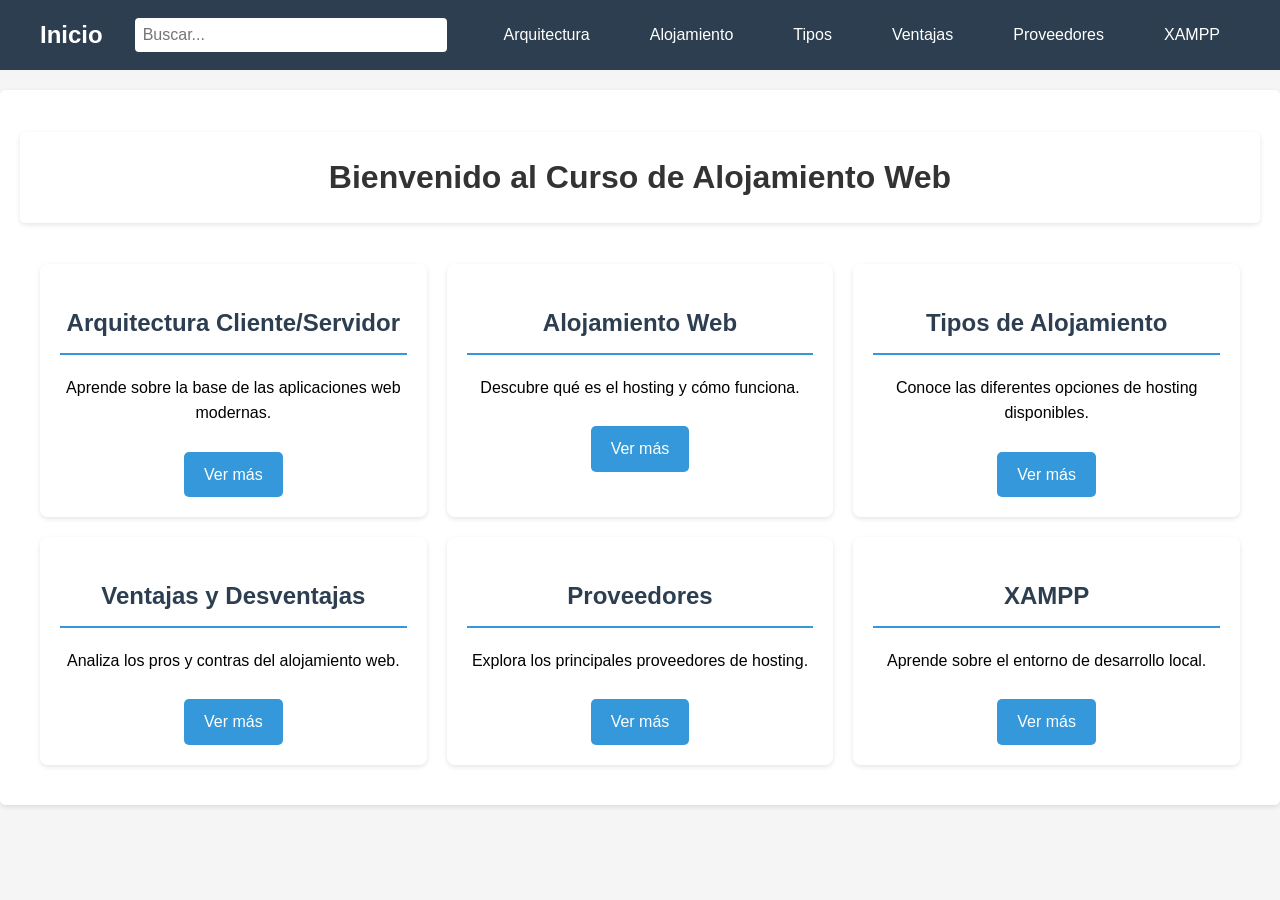
<file: index.html>
<!DOCTYPE html>
<html lang="es">
<head>
    <meta charset="UTF-8">
    <meta name="viewport" content="width=device-width, initial-scale=1.0">
    <title>Inicio - Alojamiento Web</title>
    <link rel="stylesheet" href="styles.css">
</head>
<body>
    <nav class="navbar">
        <div class="nav-container">
            <div class="logo">
                <a href="index.html">Inicio</a>
            </div>
            <div class="search-container">
                <input type="text" id="searchInput" placeholder="Buscar..." onkeyup="searchPages()">
            </div>
            <ul class="nav-links" id="navLinks">
                <li><a href="Arquitectura.html">Arquitectura</a></li>
                <li><a href="Alojamiento.html">Alojamiento</a></li>
                <li><a href="Tipos.html">Tipos</a></li>
                <li><a href="Ventajas.html">Ventajas</a></li>
                <li><a href="Proveedores.html">Proveedores</a></li>
                <li><a href="Xampp.html">XAMPP</a></li>
            </ul>
        </div>
    </nav>

    <div class="content">
        <h1>Bienvenido al Curso de Alojamiento Web</h1>
        <div class="index-grid">
            <div class="grid-item">
                <h2>Arquitectura Cliente/Servidor</h2>
                <p>Aprende sobre la base de las aplicaciones web modernas.</p>
                <a href="Arquitectura.html" class="btn">Ver más</a>
            </div>
            <div class="grid-item">
                <h2>Alojamiento Web</h2>
                <p>Descubre qué es el hosting y cómo funciona.</p>
                <a href="Alojamiento.html" class="btn">Ver más</a>
            </div>
            <div class="grid-item">
                <h2>Tipos de Alojamiento</h2>
                <p>Conoce las diferentes opciones de hosting disponibles.</p>
                <a href="Tipos.html" class="btn">Ver más</a>
            </div>
            <div class="grid-item">
                <h2>Ventajas y Desventajas</h2>
                <p>Analiza los pros y contras del alojamiento web.</p>
                <a href="Ventajas.html" class="btn">Ver más</a>
            </div>
            <div class="grid-item">
                <h2>Proveedores</h2>
                <p>Explora los principales proveedores de hosting.</p>
                <a href="Proveedores.html" class="btn">Ver más</a>
            </div>
            <div class="grid-item">
                <h2>XAMPP</h2>
                <p>Aprende sobre el entorno de desarrollo local.</p>
                <a href="Xampp.html" class="btn">Ver más</a>
            </div>
        </div>
    </div>

    <script>
    function searchPages() {
        const input = document.getElementById('searchInput');
        const filter = input.value.toLowerCase();
        const links = document.getElementById('navLinks').getElementsByTagName('a');
        
        for (let link of links) {
            const text = link.textContent || link.innerText;
            if (text.toLowerCase().indexOf(filter) > -1) {
                link.parentElement.style.display = "";
            } else {
                link.parentElement.style.display = "none";
            }
        }
    }
    </script>
</body>
</html>
</file>
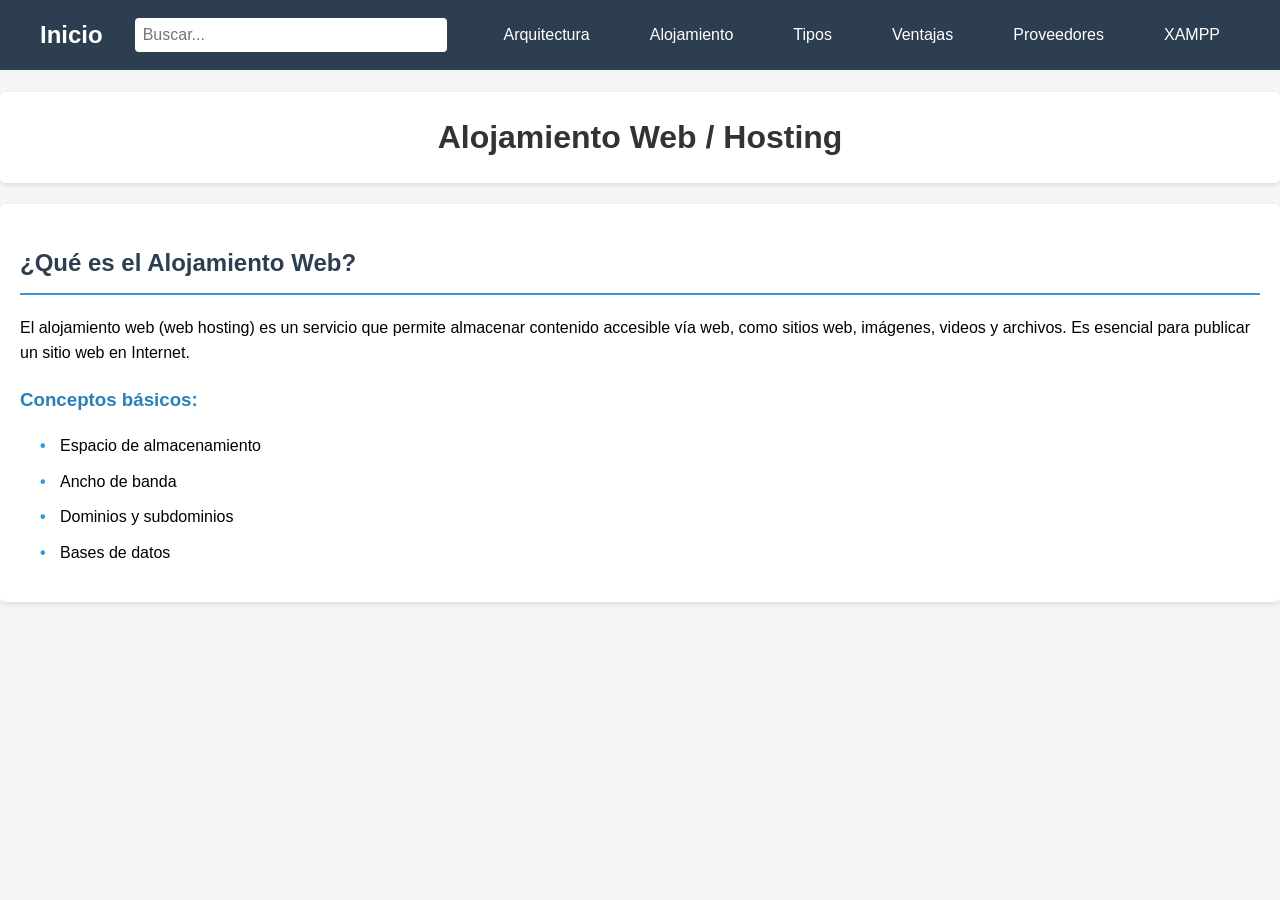
<file: Alojamiento.html>
<!DOCTYPE html>
<html lang="es">
<head>
    <meta charset="UTF-8">
    <meta name="viewport" content="width=device-width, initial-scale=1.0">
    <title>Alojamiento Web / Hosting</title>
    <link rel="stylesheet" href="styles.css">
</head>
<body>
    <nav class="navbar">
        <div class="nav-container">
            <div class="logo">
                <a href="index.html">Inicio</a>
            </div>
            <div class="search-container">
                <input type="text" id="searchInput" placeholder="Buscar..." onkeyup="searchPages()">
            </div>
            <ul class="nav-links" id="navLinks">
                <li><a href="Arquitectura.html">Arquitectura</a></li>
                <li><a href="Alojamiento.html">Alojamiento</a></li>
                <li><a href="Tipos.html">Tipos</a></li>
                <li><a href="Ventajas.html">Ventajas</a></li>
                <li><a href="Proveedores.html">Proveedores</a></li>
                <li><a href="Xampp.html">XAMPP</a></li>
            </ul>
        </div>
    </nav>
    <h1>Alojamiento Web / Hosting</h1>
    <div class="content">
        <h2>¿Qué es el Alojamiento Web?</h2>
        <p>El alojamiento web (web hosting) es un servicio que permite almacenar contenido accesible vía web, como sitios web, imágenes, videos y archivos. Es esencial para publicar un sitio web en Internet.</p>
        
        <h3>Conceptos básicos:</h3>
        <ul>
            <li>Espacio de almacenamiento</li>
            <li>Ancho de banda</li>
            <li>Dominios y subdominios</li>
            <li>Bases de datos</li>
        </ul>
    </div>
</body>
</html>
</file>
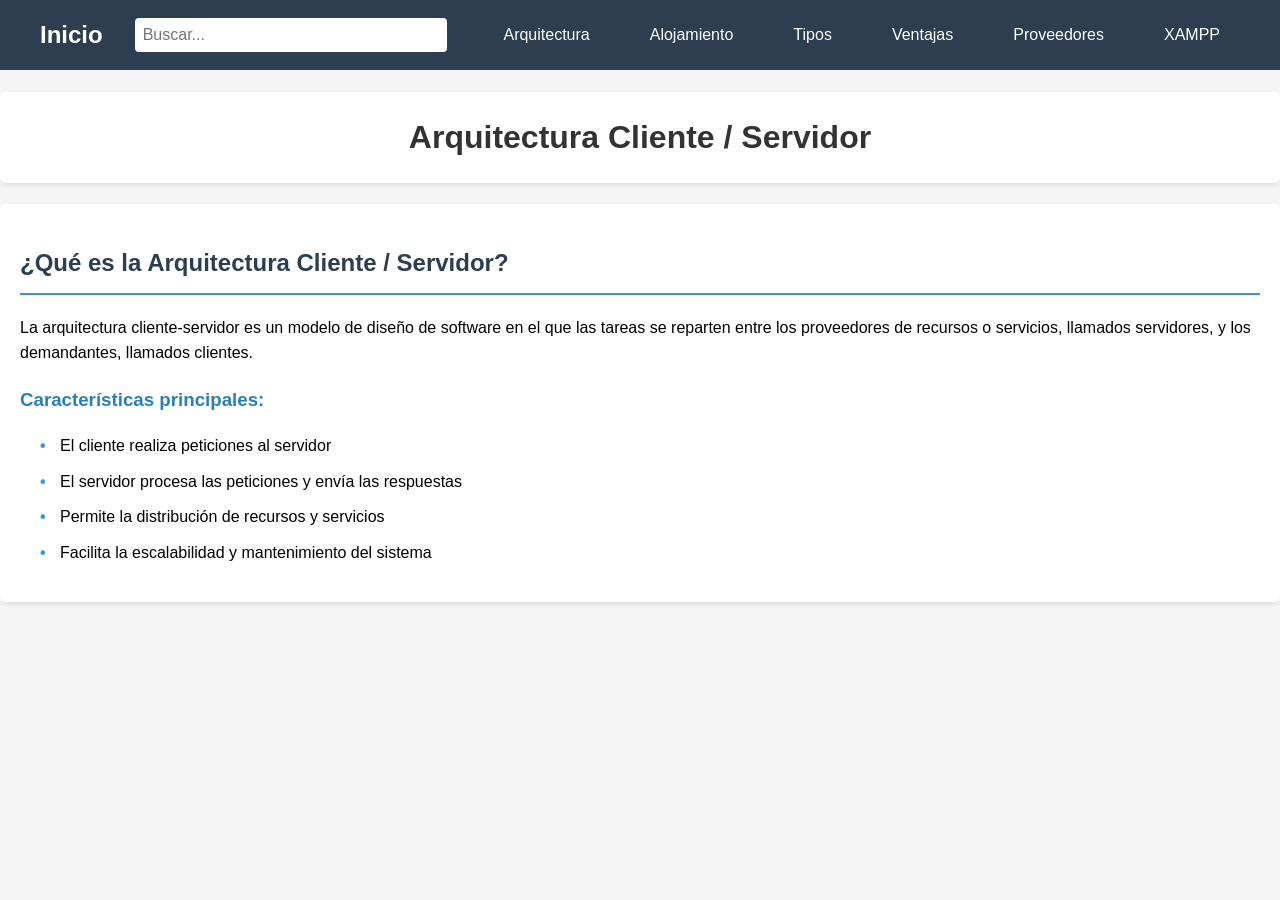
<file: Arquitectura.html>
<!DOCTYPE html>
<html lang="es">
<head>
    <meta charset="UTF-8">
    <meta name="viewport" content="width=device-width, initial-scale=1.0">
    <title>Arquitectura Cliente / Servidor</title>
    <link rel="stylesheet" href="styles.css">
</head>
<body>
    <nav class="navbar">
        <div class="nav-container">
            <div class="logo">
                <a href="index.html">Inicio</a>
            </div>
            <div class="search-container">
                <input type="text" id="searchInput" placeholder="Buscar..." onkeyup="searchPages()">
            </div>
            <ul class="nav-links" id="navLinks">
                <li><a href="Arquitectura.html">Arquitectura</a></li>
                <li><a href="Alojamiento.html">Alojamiento</a></li>
                <li><a href="Tipos.html">Tipos</a></li>
                <li><a href="Ventajas.html">Ventajas</a></li>
                <li><a href="Proveedores.html">Proveedores</a></li>
                <li><a href="Xampp.html">XAMPP</a></li>
            </ul>
        </div>
    </nav>
    <h1>Arquitectura Cliente / Servidor</h1>
    <div class="content">
        <h2>¿Qué es la Arquitectura Cliente / Servidor?</h2>
        <p>La arquitectura cliente-servidor es un modelo de diseño de software en el que las tareas se reparten entre los proveedores de recursos o servicios, llamados servidores, y los demandantes, llamados clientes.</p>
        
        <h3>Características principales:</h3>
        <ul>
            <li>El cliente realiza peticiones al servidor</li>
            <li>El servidor procesa las peticiones y envía las respuestas</li>
            <li>Permite la distribución de recursos y servicios</li>
            <li>Facilita la escalabilidad y mantenimiento del sistema</li>
        </ul>
    </div>
</body>
</html>
</file>
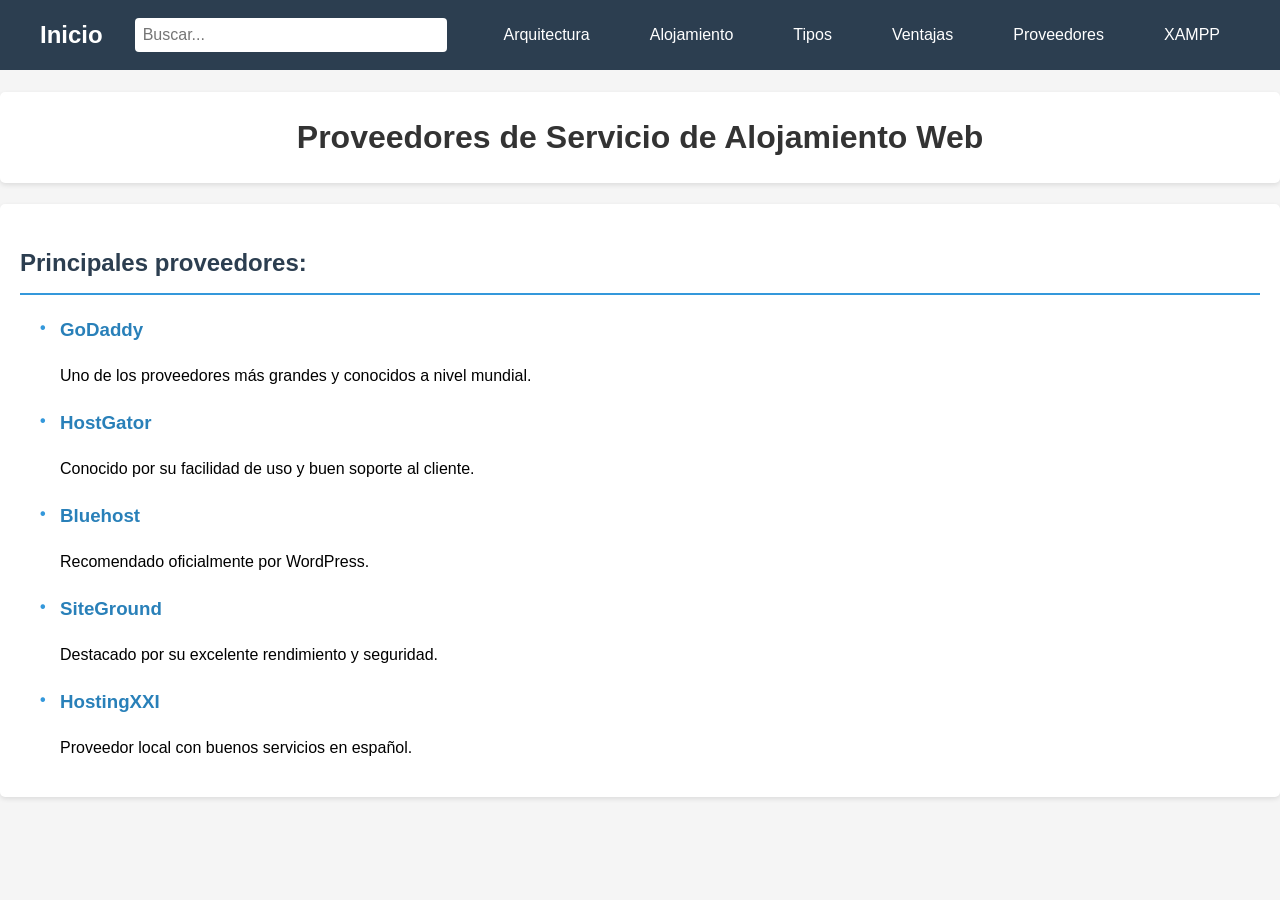
<file: Proveedores.html>
<!DOCTYPE html>
<html lang="es">
<head>
    <meta charset="UTF-8">
    <meta name="viewport" content="width=device-width, initial-scale=1.0">
    <title>Proveedores de Servicio de Alojamiento Web</title>
    <link rel="stylesheet" href="styles.css">
</head>
<body>
    <nav class="navbar">
        <div class="nav-container">
            <div class="logo">
                <a href="index.html">Inicio</a>
            </div>
            <div class="search-container">
                <input type="text" id="searchInput" placeholder="Buscar..." onkeyup="searchPages()">
            </div>
            <ul class="nav-links" id="navLinks">
                <li><a href="Arquitectura.html">Arquitectura</a></li>
                <li><a href="Alojamiento.html">Alojamiento</a></li>
                <li><a href="Tipos.html">Tipos</a></li>
                <li><a href="Ventajas.html">Ventajas</a></li>
                <li><a href="Proveedores.html">Proveedores</a></li>
                <li><a href="Xampp.html">XAMPP</a></li>
            </ul>
        </div>
    </nav>
    <h1>Proveedores de Servicio de Alojamiento Web</h1>
    <div class="content">
        <h2>Principales proveedores:</h2>
        <ul>
            <li>
                <h3>GoDaddy</h3>
                <p>Uno de los proveedores más grandes y conocidos a nivel mundial.</p>
            </li>
            <li>
                <h3>HostGator</h3>
                <p>Conocido por su facilidad de uso y buen soporte al cliente.</p>
            </li>
            <li>
                <h3>Bluehost</h3>
                <p>Recomendado oficialmente por WordPress.</p>
            </li>
            <li>
                <h3>SiteGround</h3>
                <p>Destacado por su excelente rendimiento y seguridad.</p>
            </li>
            <li>
                <h3>HostingXXI</h3>
                <p>Proveedor local con buenos servicios en español.</p>
            </li>
        </ul>
    </div>
</body>
</html>
</file>
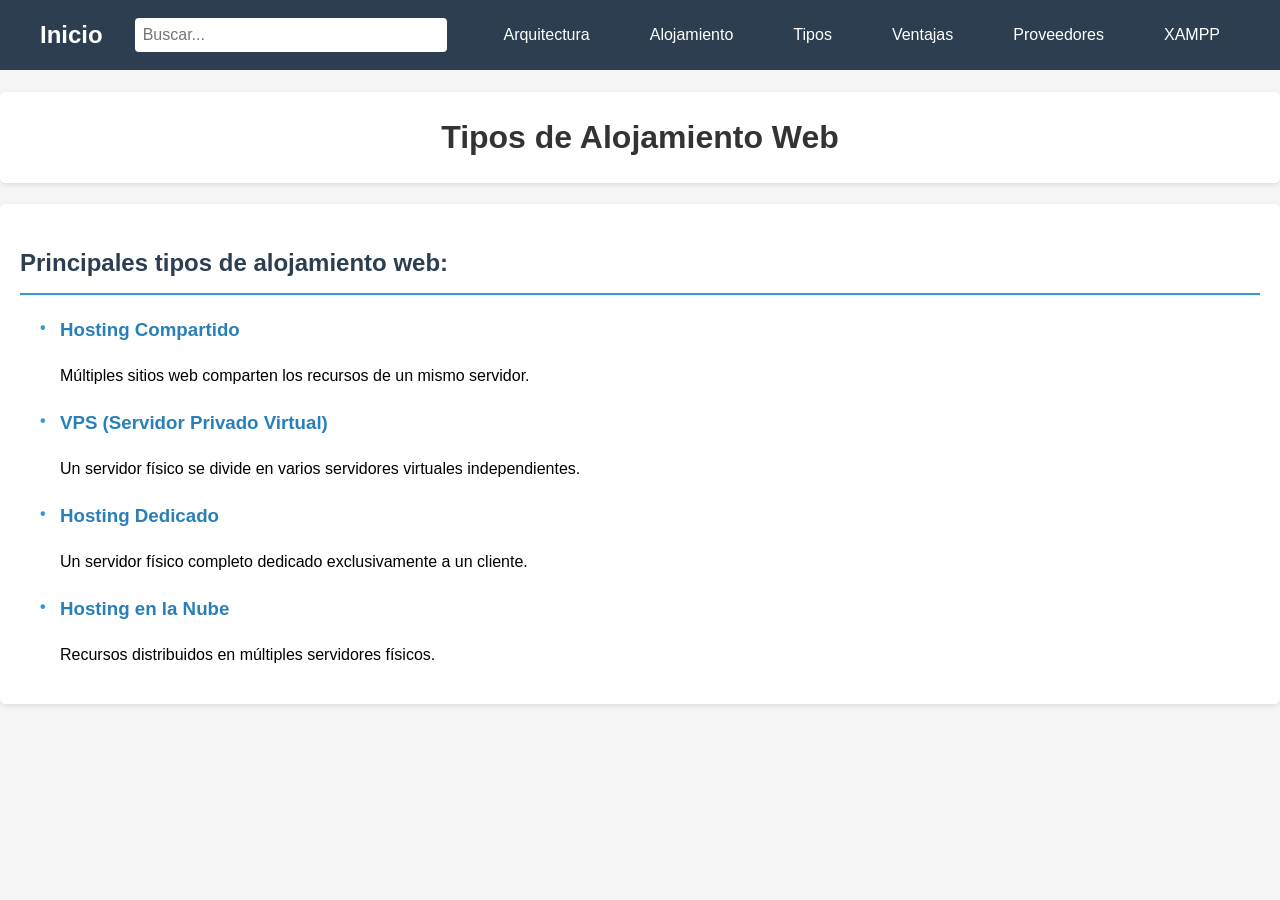
<file: Tipos.html>
<!DOCTYPE html>
<html lang="es">
<head>
    <meta charset="UTF-8">
    <meta name="viewport" content="width=device-width, initial-scale=1.0">
    <title>Tipos de Alojamiento Web</title>
    <link rel="stylesheet" href="styles.css">
</head>
<body>
    <nav class="navbar">
        <div class="nav-container">
            <div class="logo">
                <a href="index.html">Inicio</a>
            </div>
            <div class="search-container">
                <input type="text" id="searchInput" placeholder="Buscar..." onkeyup="searchPages()">
            </div>
            <ul class="nav-links" id="navLinks">
                <li><a href="Arquitectura.html">Arquitectura</a></li>
                <li><a href="Alojamiento.html">Alojamiento</a></li>
                <li><a href="Tipos.html">Tipos</a></li>
                <li><a href="Ventajas.html">Ventajas</a></li>
                <li><a href="Proveedores.html">Proveedores</a></li>
                <li><a href="Xampp.html">XAMPP</a></li>
            </ul>
        </div>
    </nav>
    <h1>Tipos de Alojamiento Web</h1>
    <div class="content">
        <h2>Principales tipos de alojamiento web:</h2>
        <ul>
            <li>
                <h3>Hosting Compartido</h3>
                <p>Múltiples sitios web comparten los recursos de un mismo servidor.</p>
            </li>
            <li>
                <h3>VPS (Servidor Privado Virtual)</h3>
                <p>Un servidor físico se divide en varios servidores virtuales independientes.</p>
            </li>
            <li>
                <h3>Hosting Dedicado</h3>
                <p>Un servidor físico completo dedicado exclusivamente a un cliente.</p>
            </li>
            <li>
                <h3>Hosting en la Nube</h3>
                <p>Recursos distribuidos en múltiples servidores físicos.</p>
            </li>
        </ul>
    </div>
</body>
</html>
</file>
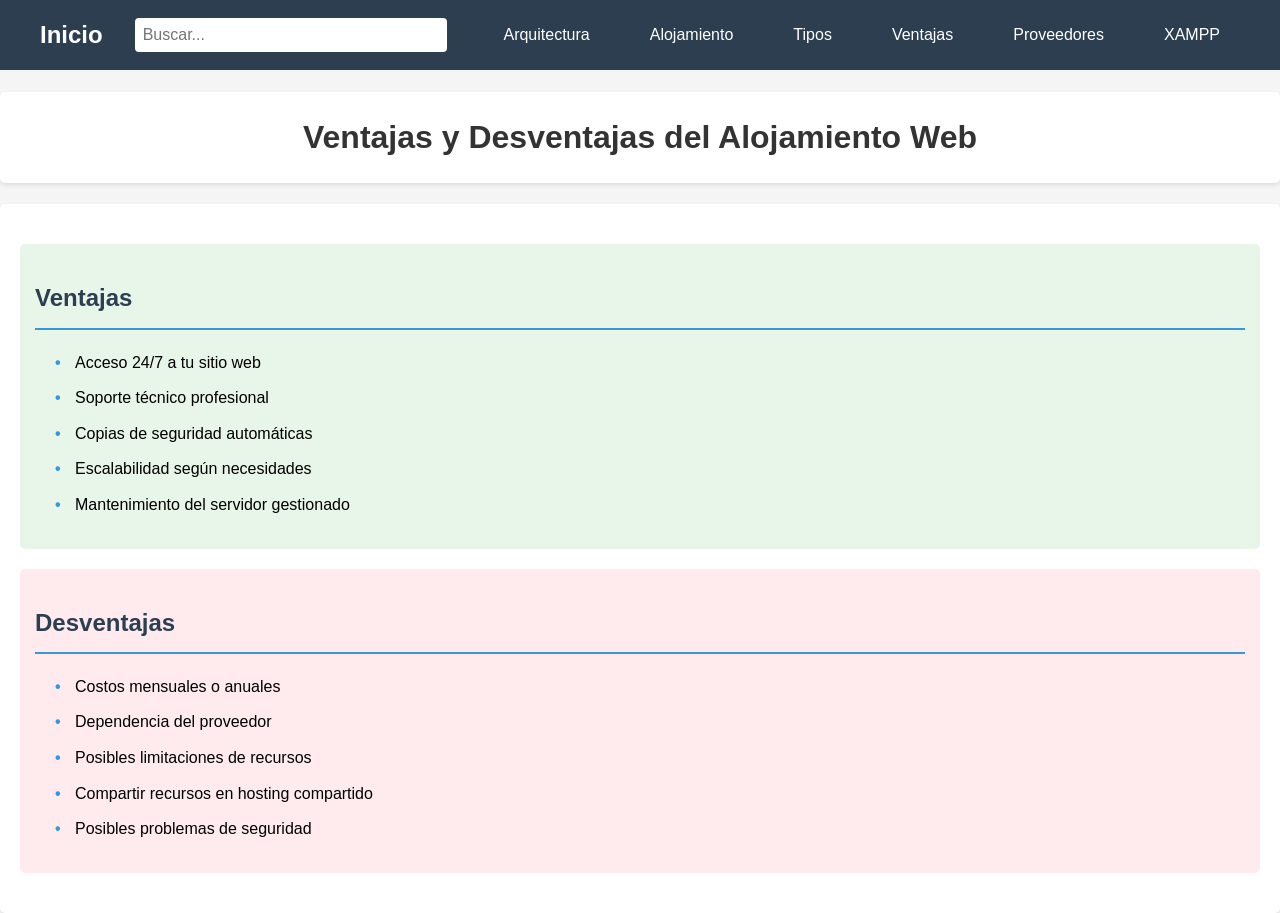
<file: Ventajas.html>
<!DOCTYPE html>
<html lang="es">
<head>
    <meta charset="UTF-8">
    <meta name="viewport" content="width=device-width, initial-scale=1.0">
    <title>Ventajas y Desventajas del Alojamiento Web</title>
    <link rel="stylesheet" href="styles.css">
</head>
<body>
    <nav class="navbar">
        <div class="nav-container">
            <div class="logo">
                <a href="index.html">Inicio</a>
            </div>
            <div class="search-container">
                <input type="text" id="searchInput" placeholder="Buscar..." onkeyup="searchPages()">
            </div>
            <ul class="nav-links" id="navLinks">
                <li><a href="Arquitectura.html">Arquitectura</a></li>
                <li><a href="Alojamiento.html">Alojamiento</a></li>
                <li><a href="Tipos.html">Tipos</a></li>
                <li><a href="Ventajas.html">Ventajas</a></li>
                <li><a href="Proveedores.html">Proveedores</a></li>
                <li><a href="Xampp.html">XAMPP</a></li>
            </ul>
        </div>
    </nav>
    <h1>Ventajas y Desventajas del Alojamiento Web</h1>
    <div class="content">
        <section class="ventajas">
            <h2>Ventajas</h2>
            <ul>
                <li>Acceso 24/7 a tu sitio web</li>
                <li>Soporte técnico profesional</li>
                <li>Copias de seguridad automáticas</li>
                <li>Escalabilidad según necesidades</li>
                <li>Mantenimiento del servidor gestionado</li>
            </ul>
        </section>

        <section class="desventajas">
            <h2>Desventajas</h2>
            <ul>
                <li>Costos mensuales o anuales</li>
                <li>Dependencia del proveedor</li>
                <li>Posibles limitaciones de recursos</li>
                <li>Compartir recursos en hosting compartido</li>
                <li>Posibles problemas de seguridad</li>
            </ul>
        </section>
    </div>
</body>
</html>
</file>
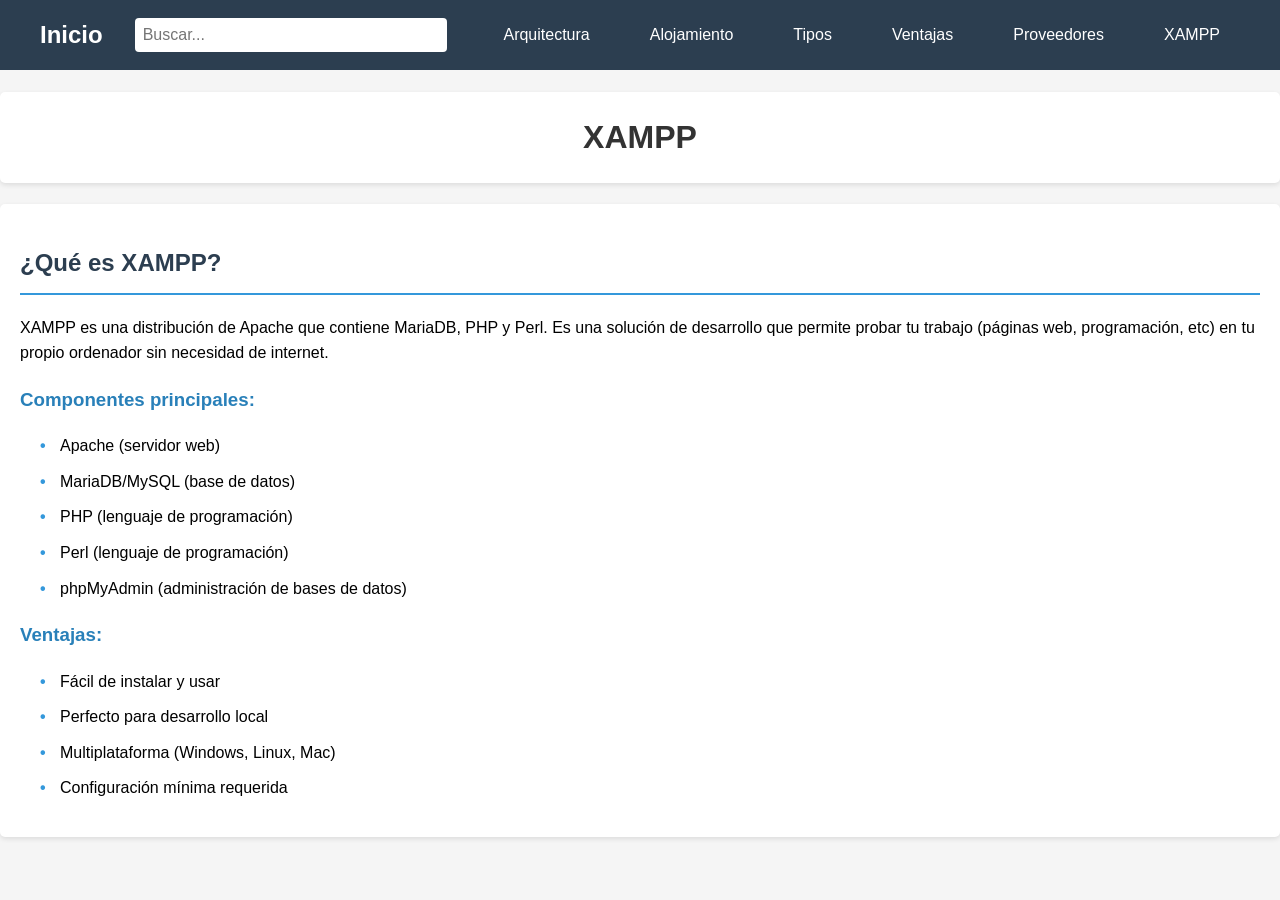
<file: Xampp.html>
<!DOCTYPE html>
<html lang="es">
<head>
    <meta charset="UTF-8">
    <meta name="viewport" content="width=device-width, initial-scale=1.0">
    <title>XAMPP</title>
    <link rel="stylesheet" href="styles.css">
</head>
<body>
    <nav class="navbar">
        <div class="nav-container">
            <div class="logo">
                <a href="index.html">Inicio</a>
            </div>
            <div class="search-container">
                <input type="text" id="searchInput" placeholder="Buscar..." onkeyup="searchPages()">
            </div>
            <ul class="nav-links" id="navLinks">
                <li><a href="Arquitectura.html">Arquitectura</a></li>
                <li><a href="Alojamiento.html">Alojamiento</a></li>
                <li><a href="Tipos.html">Tipos</a></li>
                <li><a href="Ventajas.html">Ventajas</a></li>
                <li><a href="Proveedores.html">Proveedores</a></li>
                <li><a href="Xampp.html">XAMPP</a></li>
            </ul>
        </div>
    </nav>
    <h1>XAMPP</h1>
    <div class="content">
        <h2>¿Qué es XAMPP?</h2>
        <p>XAMPP es una distribución de Apache que contiene MariaDB, PHP y Perl. Es una solución de desarrollo que permite probar tu trabajo (páginas web, programación, etc) en tu propio ordenador sin necesidad de internet.</p>
        
        <h3>Componentes principales:</h3>
        <ul>
            <li>Apache (servidor web)</li>
            <li>MariaDB/MySQL (base de datos)</li>
            <li>PHP (lenguaje de programación)</li>
            <li>Perl (lenguaje de programación)</li>
            <li>phpMyAdmin (administración de bases de datos)</li>
        </ul>

        <h3>Ventajas:</h3>
        <ul>
            <li>Fácil de instalar y usar</li>
            <li>Perfecto para desarrollo local</li>
            <li>Multiplataforma (Windows, Linux, Mac)</li>
            <li>Configuración mínima requerida</li>
        </ul>
    </div>
</body>
</html>
</file>
<file: styles.css>
/* Estilos generales */
body {
    font-family: Arial, sans-serif;
    line-height: 1.6;
    margin: 0;
    padding: 0;
    background-color: #f5f5f5;
}

/* Estilos de la barra de navegación */
.navbar {
    background-color: #2c3e50;
    padding: 1rem;
    position: sticky;
    top: 0;
    z-index: 1000;
}

.nav-container {
    max-width: 1200px;
    margin: 0 auto;
    display: flex;
    justify-content: space-between;
    align-items: center;
    flex-wrap: wrap;
}

.logo a {
    color: white;
    text-decoration: none;
    font-size: 1.5rem;
    font-weight: bold;
}

.search-container {
    flex: 1;
    max-width: 300px;
    margin: 0 2rem;
}

#searchInput {
    width: 100%;
    padding: 8px;
    border: none;
    border-radius: 4px;
    font-size: 1rem;
}

.nav-links {
    list-style: none;
    display: flex;
    margin: 0;
    padding: 0;
    flex-wrap: wrap;
}

.nav-links li {
    margin: 0 10px;
}

.nav-links li:before {
    content: none;
}

.nav-links a {
    color: white;
    text-decoration: none;
    padding: 5px 10px;
    border-radius: 4px;
    transition: background-color 0.3s;
}

.nav-links a:hover {
    background-color: #34495e;
}

h1 {
    color: #333;
    text-align: center;
    padding: 20px 0;
    background-color: #fff;
    border-radius: 5px;
    box-shadow: 0 2px 5px rgba(0,0,0,0.1);
}

.content {
    background-color: #fff;
    padding: 20px;
    border-radius: 5px;
    box-shadow: 0 2px 5px rgba(0,0,0,0.1);
    margin-top: 20px;
}

h2 {
    color: #2c3e50;
    border-bottom: 2px solid #3498db;
    padding-bottom: 10px;
}

h3 {
    color: #2980b9;
}

ul {
    list-style-type: none;
    padding-left: 20px;
}

li {
    margin-bottom: 10px;
    padding-left: 20px;
    position: relative;
}

li:before {
    content: "•";
    color: #3498db;
    font-weight: bold;
    position: absolute;
    left: 0;
}

/* Estilos específicos para las secciones de ventajas y desventajas */
.ventajas, .desventajas {
    margin: 20px 0;
    padding: 15px;
    border-radius: 5px;
}

.ventajas {
    background-color: #e8f5e9;
}

.desventajas {
    background-color: #ffebee;
}

/* Estilos para la página de inicio */
.index-grid {
    display: grid;
    grid-template-columns: repeat(auto-fit, minmax(300px, 1fr));
    gap: 20px;
    padding: 20px;
}

.grid-item {
    background: white;
    padding: 20px;
    border-radius: 8px;
    box-shadow: 0 2px 5px rgba(0,0,0,0.1);
    text-align: center;
}

.btn {
    display: inline-block;
    padding: 10px 20px;
    background-color: #3498db;
    color: white;
    text-decoration: none;
    border-radius: 5px;
    margin-top: 10px;
    transition: background-color 0.3s;
}

.btn:hover {
    background-color: #2980b9;
}

/* Responsividad */
@media (max-width: 768px) {
    .nav-container {
        flex-direction: column;
        text-align: center;
    }
    
    .search-container {
        margin: 1rem 0;
        max-width: 100%;
    }
    
    .nav-links {
        flex-direction: column;
        width: 100%;
    }
    
    .nav-links li {
        margin: 5px 0;
    }
    
    .content {
        padding: 15px;
    }
    
    .index-grid {
        grid-template-columns: 1fr;
    }
}
</file>
